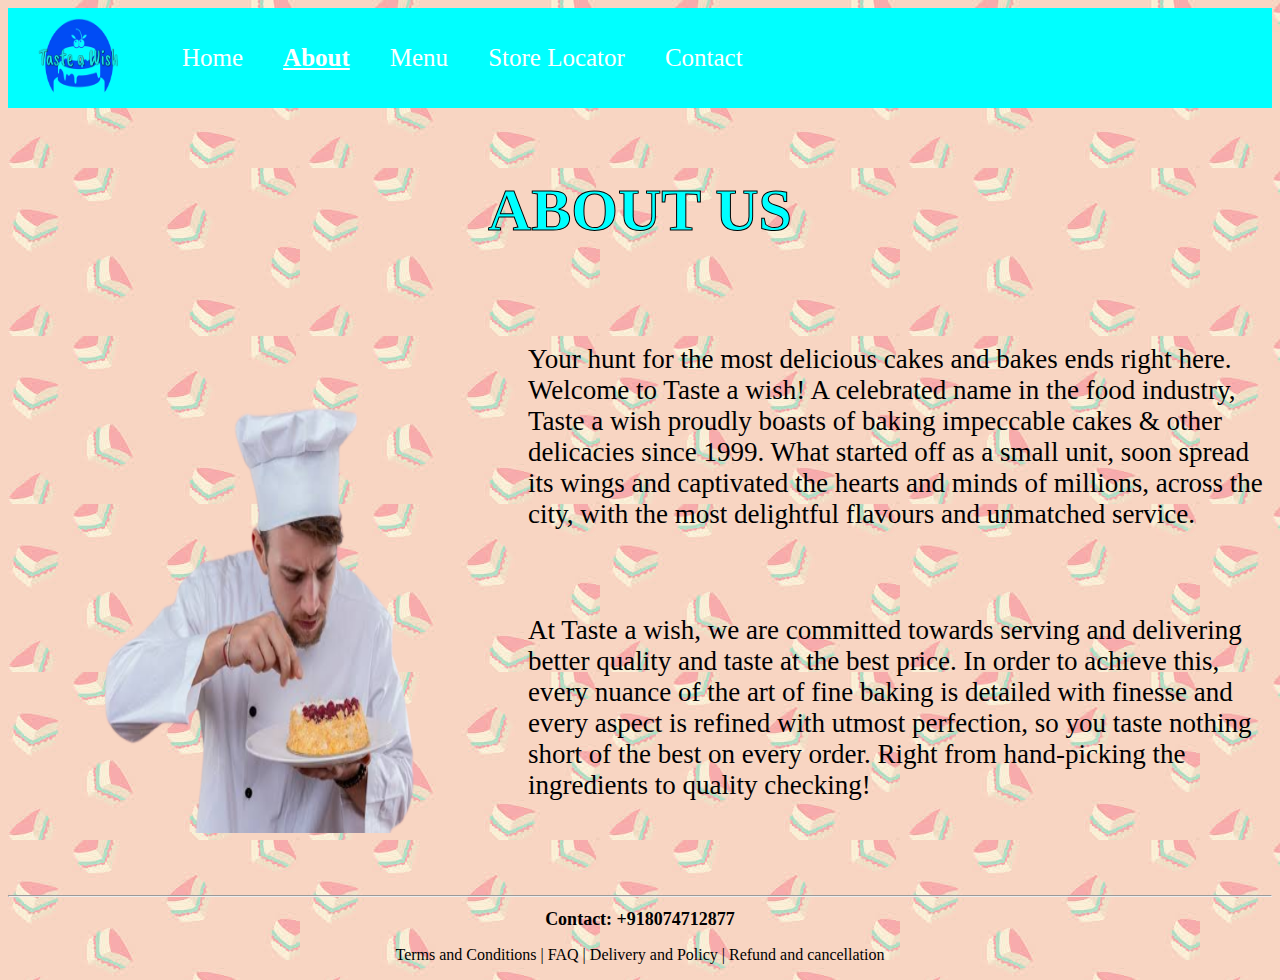
<file: Website/About Us.html>
<!doctype html>
<html lang="en">
<head>
    <meta charset="UTF-8">
    <meta http-equiv="X-UA-Compatible" content="IE=edge">
    <meta name="viewport" content="width=device-width, initial-scale=1.0">
	<link rel="stylesheet" href="mystyle2.css">
    <div w3-include-html="About Us.html"></div>
    <title>Taste a wish</title>
</head>
    <body>
        <header>
            <nav> 
                <img align="top" src="logo.png" alt="logo" style="float: left;width: 114px;height: 110px;padding-left: 30px;">
                <ul>
                    
                    <li><a href="contact.html">Contact</a></li>
                      <li><a href="Store Locator.html">Store Locator</a></li>
                      <li><a href="Menu.html">Menu</a></li>
                      <li><a href="About Us.html"><u><b>About</b></u></a></li>
                      <li><a href="index.html">Home</a></li>
                    </ul>
            </nav>
        </header> <br> 
        <h2 style="text-align: center;font-size: 60px;color: aqua;text-shadow: 25cm;font-family: 'Times New Roman', Times, serif;-webkit-text-stroke: 1cm;-webkit-text-stroke-color: black;-webkit-text-stroke-width: 1px;">ABOUT US</h2>
        <br>
        <div class="container">
            <div class="image">
              <img align="top" src="chef2.png" style="width: 500px;height: 520px;">
            </div>
            <div class="texts">
              <p> Your hunt for the most delicious cakes and bakes ends right here. Welcome to Taste a wish! A celebrated name in the food industry, Taste a wish proudly boasts of baking impeccable cakes & other delicacies since 1999. What started off as a small unit, soon spread its wings and captivated the hearts and minds of millions, across the city, with the most delightful flavours and unmatched service.</p>
           <br>
            <p >At Taste a wish, we are committed towards serving and delivering better quality and taste at the best price. In order to achieve this, every nuance of the art of fine baking is detailed with finesse and every aspect is refined with utmost perfection, so you taste nothing short of the best on every order. Right from hand-picking the ingredients to quality checking!</p>
        </div></div>
        <br>
      <br>
      <br>
      <hr>
      <h1 style="text-align: center;font-size: large;"> Contact: +918074712877</h1>
      <p style="text-align: center;font-size: medium;"> Terms and Conditions | FAQ | Delivery and Policy | Refund and cancellation</p>
    </body>
</html>
</file>
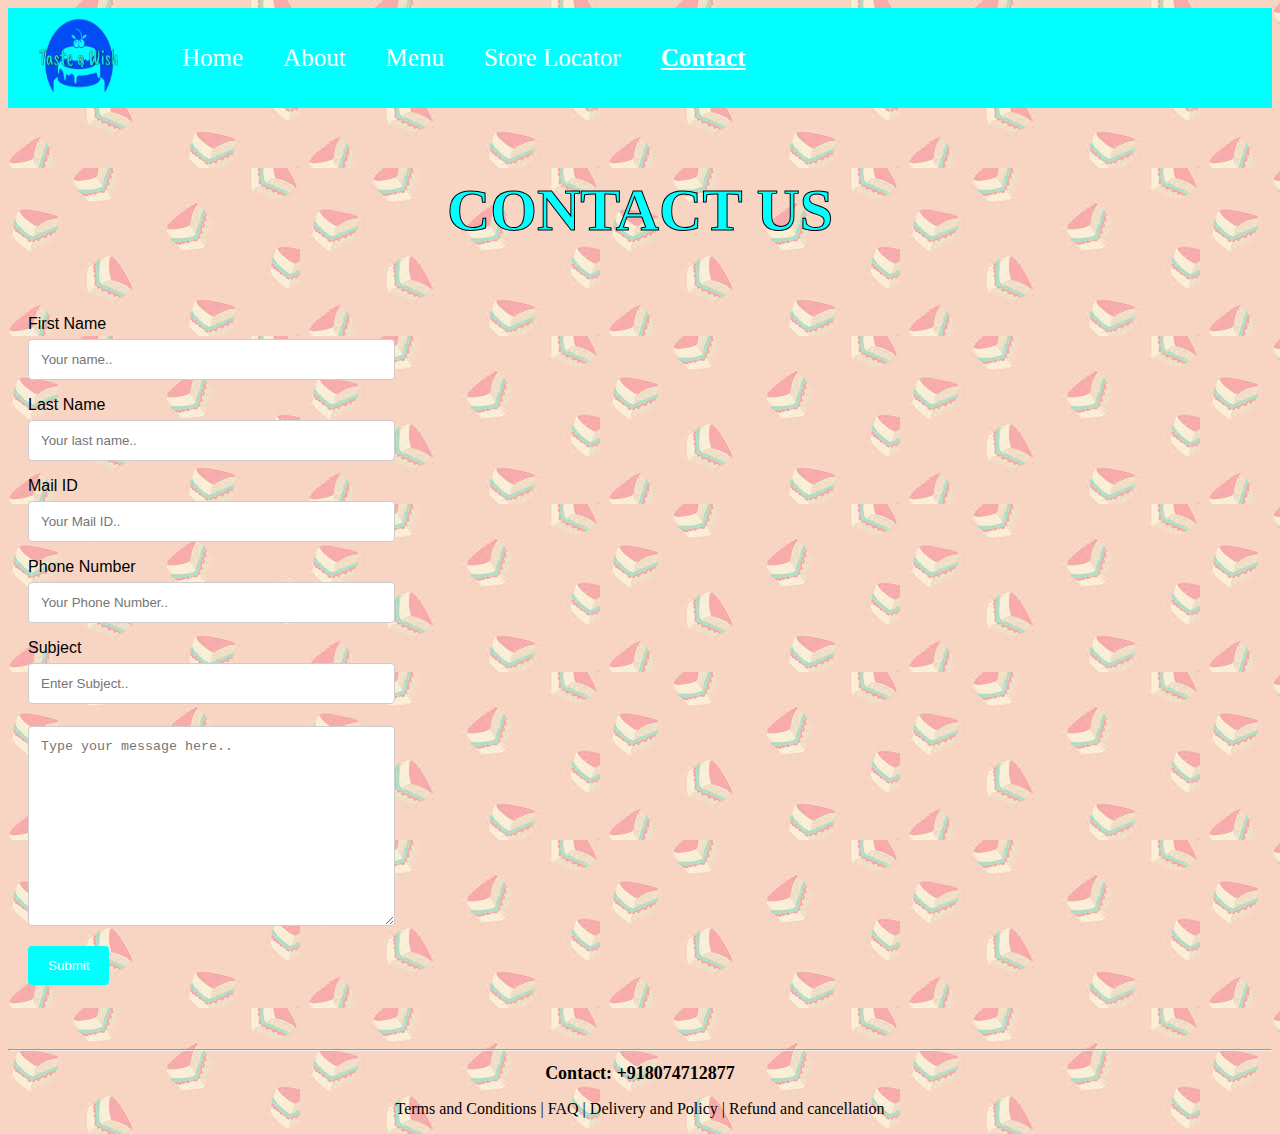
<file: Website/contact.html>
<!doctype html>
<html lang="en">
<head>
    <meta charset="UTF-8">
    <meta http-equiv="X-UA-Compatible" content="IE=edge">
    <meta name="viewport" content="width=device-width, initial-scale=1.0">
	<link rel="stylesheet" href="mystyle3.css">
    <div w3-include-html="contact.html"></div>
    <title>Taste a wish</title>
       
    </head>
    <body>
        <header>
            <nav> 
                <img src="logo.png" alt="logo" style="float: left;width: 114px;height: 110px;padding-left: 30px;">
                <ul>
                    
                    <li><a href="contact.html"><u><b>Contact</b></u></a></li>
                      <li><a href="Store Locator.html">Store Locator</a></li>
                      <li><a href="Menu.html">Menu</a></li>
                      <li><a href="About Us.html">About</a></li>
                      <li><a href="index.html">Home</a></li>
                    </ul>
            </nav>
        </header> <br>
        <h2 style="text-align: center;font-size: 60px;color: aqua;text-shadow: 25px;font-family: 'Times New Roman', Times, serif;-webkit-text-stroke: 1cm;-webkit-text-stroke-color: black;-webkit-text-stroke-width: 1px;">CONTACT US</h2>
        
<div class="form">
<form>
        <label for="fname">First Name</label><br>
        <input type="text" id="fname" name="firstname" placeholder="Your name.."> <br>
    
        <label for="lname">Last Name</label><br>
        <input type="text" id="lname" name="lastname" placeholder="Your last name.."><br>
        <label for="mail">Mail ID</label><br>
        <input type="text" id="mail" name="mailid" placeholder="Your Mail ID.."><br>
        <label for="phone">Phone Number</label><br>
        <input type="text" id="phone" name="phonenumber" placeholder="Your Phone Number.."><br>
        <label for="Subject">Subject</label><br>
        <input type="text" id="Subject" name="Subject" placeholder="Enter Subject.."><br>
        <textarea id="message" name="message" placeholder="Type your message here.." style="height:200px"></textarea><br>
        <input type="submit" value="Submit">

      </form> </div>
      
      <br>
      <br>
      <hr>
      <h1 style="text-align: center;font-size: large;"> Contact: +918074712877</h1>
      <p style="text-align: center;font-size: medium;"> Terms and Conditions | FAQ | Delivery and Policy | Refund and cancellation</p>
    </body>
</html>
</file>
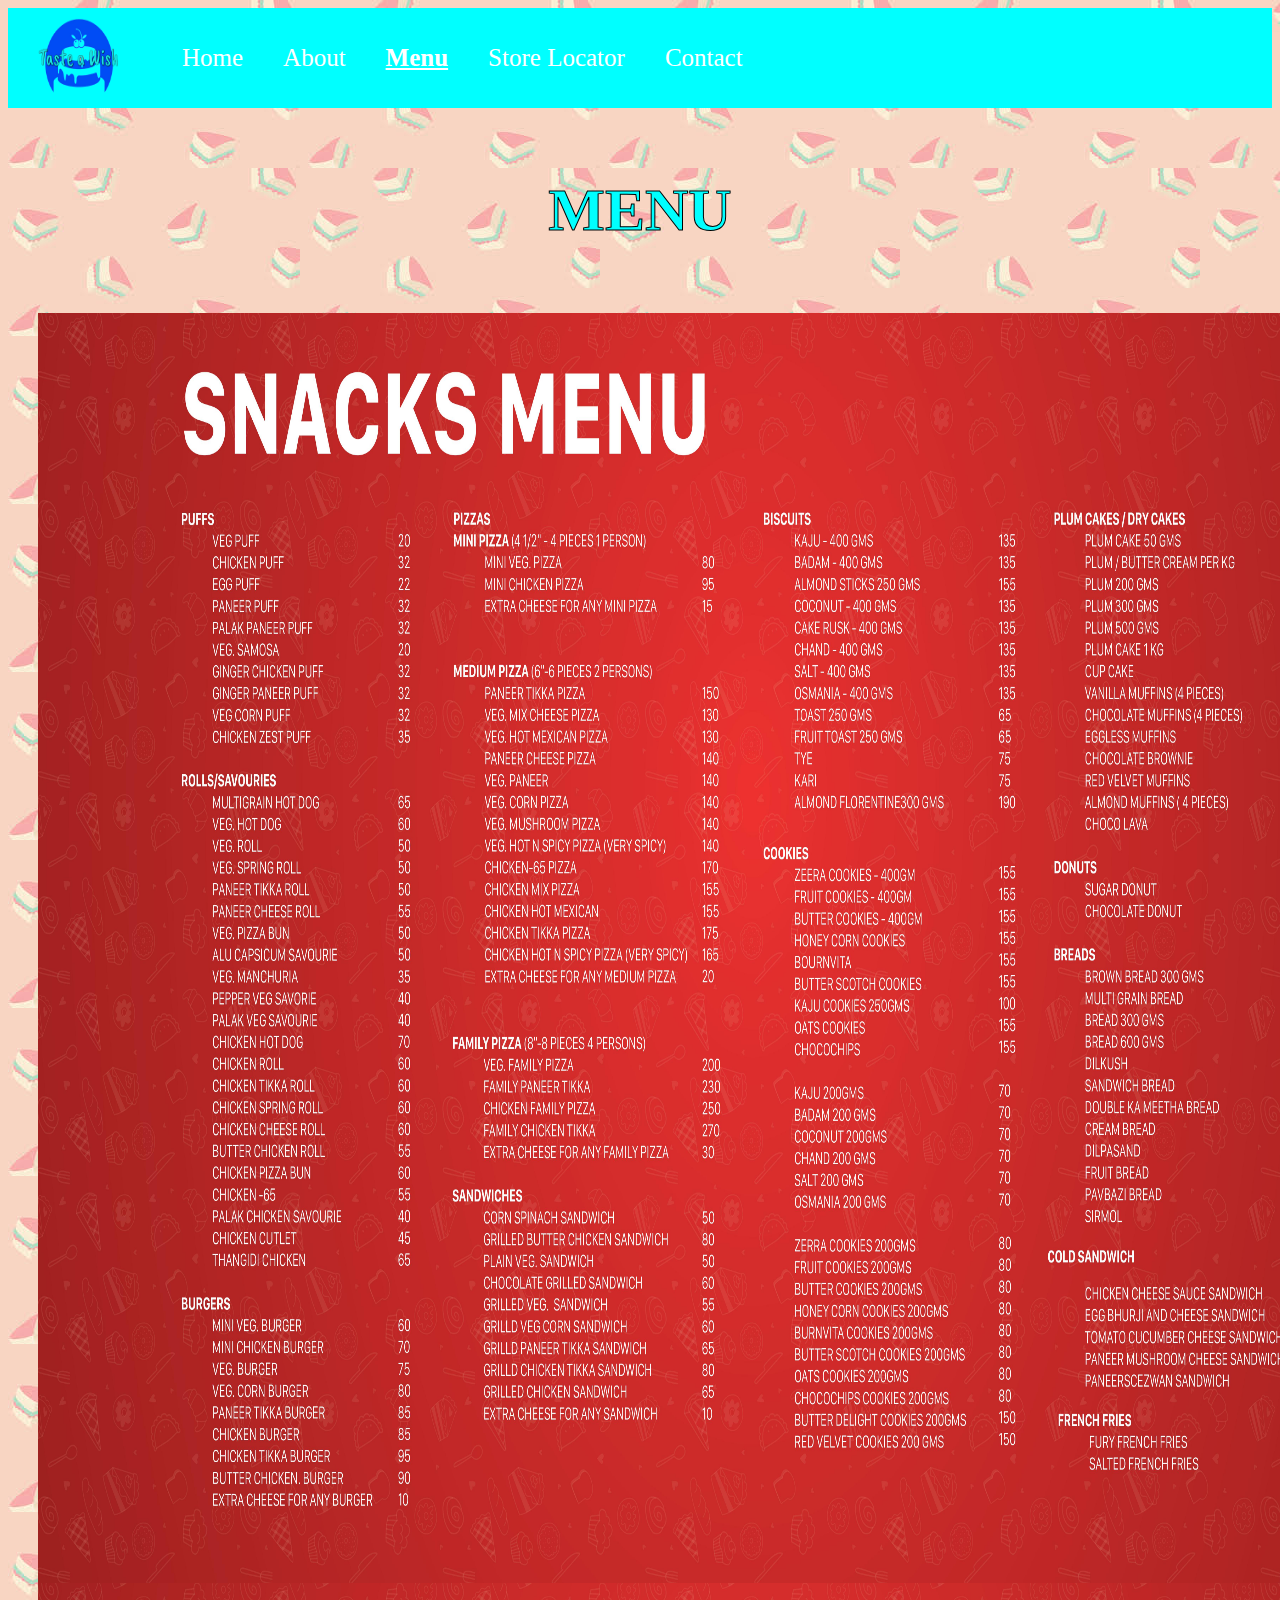
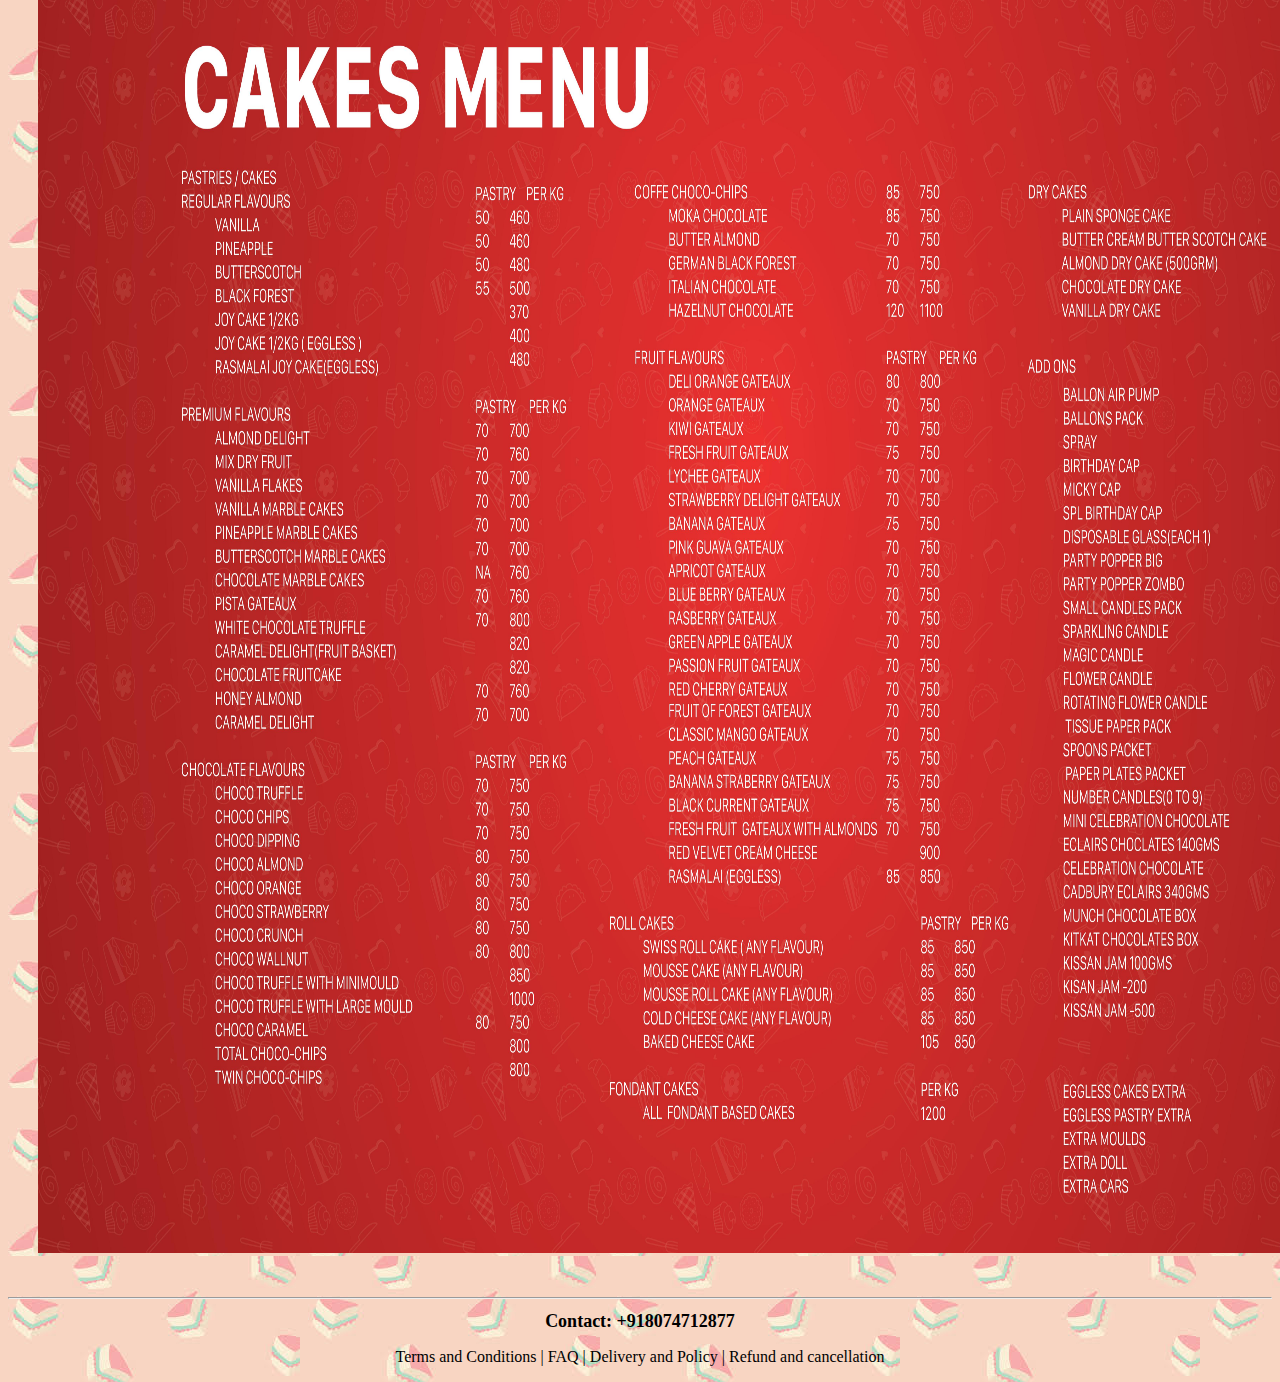
<file: Website/Menu.html>
<!doctype html>
<html lang="en">
<head>
    <meta charset="UTF-8">
    <meta http-equiv="X-UA-Compatible" content="IE=edge">
    <meta name="viewport" content="width=device-width, initial-scale=1.0">
	<link rel="stylesheet" href="mystyle.css">
    <div w3-include-html="Menu.html"></div>
    <title>Taste a wish</title>
    </head>
    <body>
        <header>
            <nav> 
                <img src="logo.png" alt="logo" style="float: left;width: 114px;height: 110px;padding-left: 30px;">
                <ul>
                  
                  <li><a href="contact.html">Contact</a></li>
                    <li><a href="Store Locator.html">Store Locator</a></li>
                    <li><a href="Menu.html"><u><b>Menu</b></u></a></li>
                    <li><a href="About Us.html">About</a></li>
                    <li><a href="index.html">Home</a></li>
                    </ul>
            </nav>
        </header> <br> 
        <h2 style="text-align: center;font-size: 60px;color: aqua;text-shadow: 25px;font-family: 'Times New Roman', Times, serif;-webkit-text-stroke: 1cm;-webkit-text-stroke-color: black;-webkit-text-stroke-width: 1px;">MENU</h2>
        <br>
        <img align="center" src="menu1.jpg" alt="menu" style="width: 1447px;height: 1270px;padding-left: 30px;"><br>
        <img align="center" src="menu2.jpg" alt="menu" style="width: 1447px;height: 1270px;padding-left: 30px;">
        <br>
        <br>
        <br>
        <hr>
        <h1 style="text-align: center;font-size: large;"> Contact: +918074712877</h1>
        
        <p style="text-align: center;font-size: medium;"> Terms and Conditions | FAQ | Delivery and Policy | Refund and cancellation</p>
      </body>
  </html>
</file>
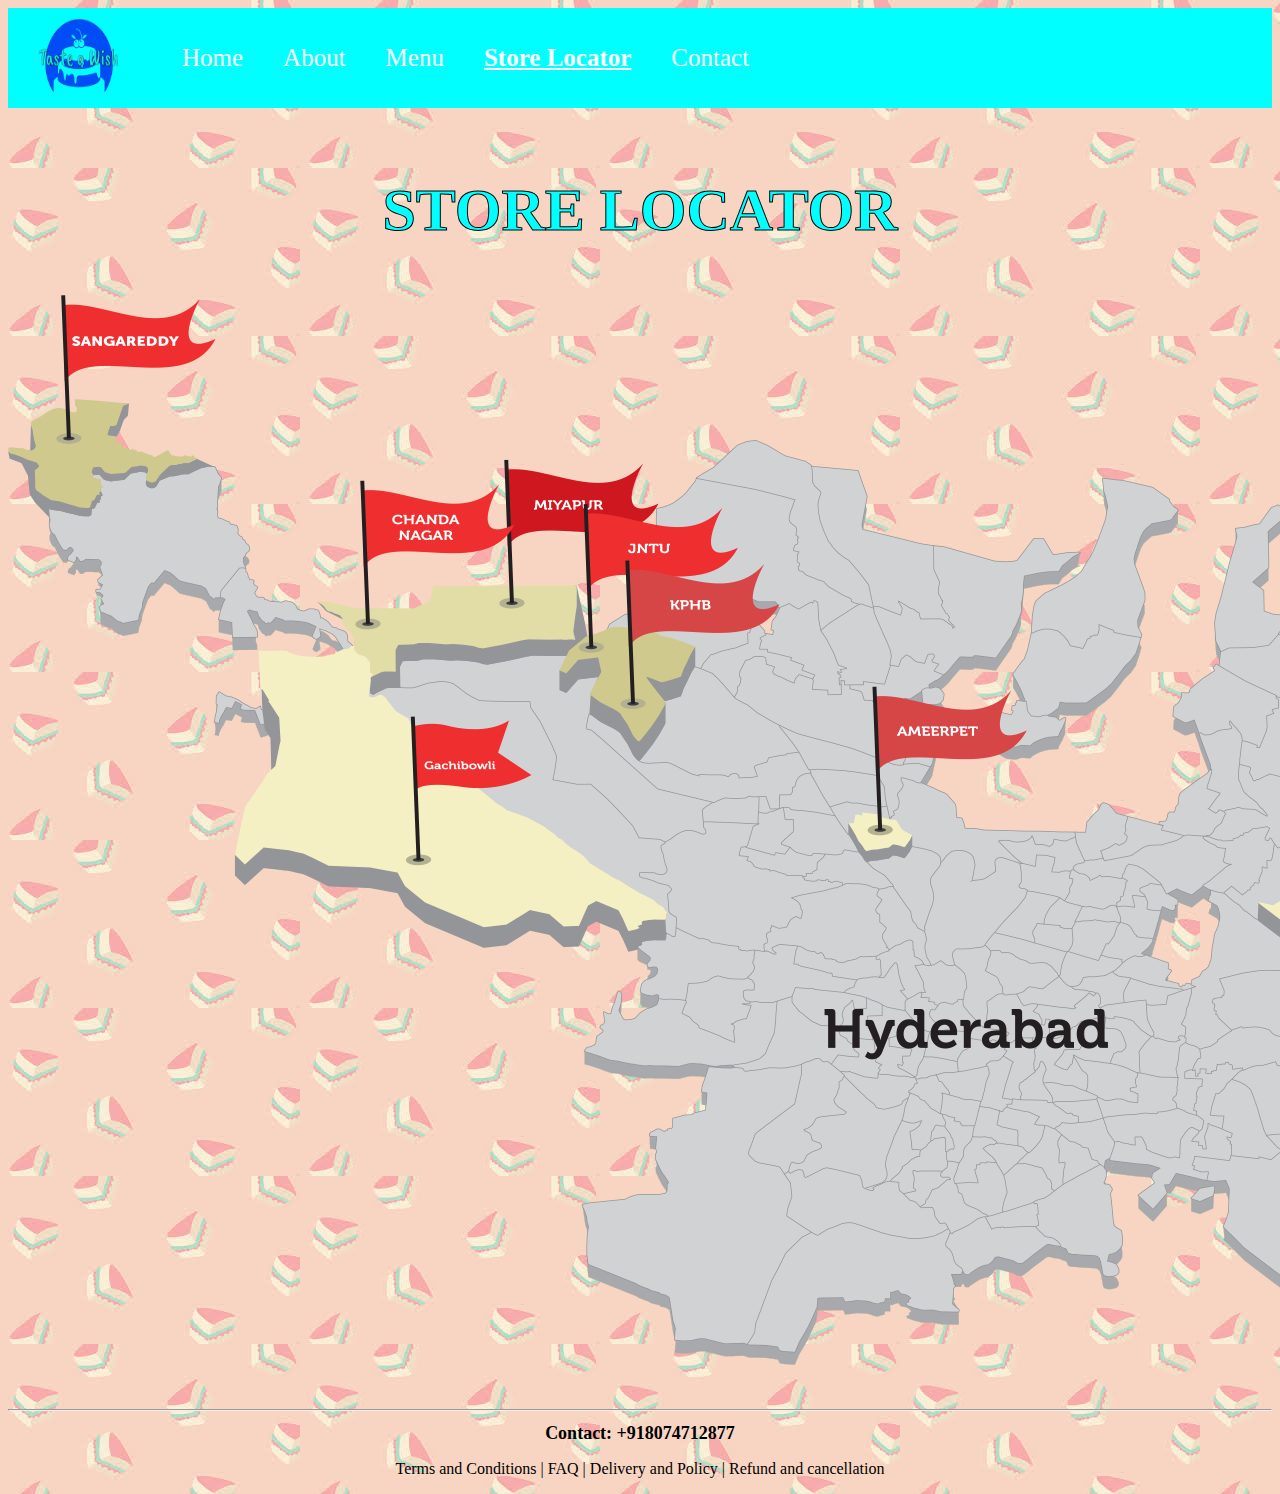
<file: Website/Store Locator.html>
<!doctype html>
<html lang="en">
<head>
    <meta charset="UTF-8">
    <meta http-equiv="X-UA-Compatible" content="IE=edge">
    <meta name="viewport" content="width=device-width, initial-scale=1.0">
	<link rel="stylesheet" href="mystyle.css">
    <div w3-include-html="Store Locator.html"></div>
    <title>Taste a wish</title>
       
    </head>
    <body>
        <header>
            <nav> 
                <img src="logo.png" alt="logo" style="float: left;width: 114px;height: 110px;padding-left: 30px;">
                <ul>
                    
                    <li><a href="contact.html">Contact</a></li>
                      <li><a href="Store Locator.html"><u><b>Store Locator</b></u></a></li>
                      <li><a href="Menu.html">Menu</a></li>
                      <li><a href="About Us.html">About</a></li>
                      <li><a href="index.html">Home</a></li>
                    </ul>
            </nav>
        </header> <br> 
        <h2 style="text-align: center;font-size: 60px;color: aqua;text-shadow: 25px;font-family: 'Times New Roman', Times, serif;-webkit-text-stroke: 1cm;-webkit-text-stroke-color: black;-webkit-text-stroke-width: 1px;">STORE LOCATOR</h2>
        <img align="center" src="store-locator.png" style="width: 1557px;height: 1070px;">
        <br>
        <br>
        <br>
        <hr>
        <h1 style="text-align: center;font-size: large;"> Contact: +918074712877</h1>
        
        <p style="text-align: center;font-size: medium;"> Terms and Conditions | FAQ | Delivery and Policy | Refund and cancellation</p>
      </body>
  </html>
</file>
<file: Website/mystyle2.css>
* {
  box-sizing: border-box;
}
nav{
    
    display:flex;
    background-color: aqua;
    color:white;
    height:100px;
    align-items: center;
    align-content: center;
  }
  ul li {
    font-size:25px;
        float: right;
        width: auto;
        list-style: none none outside;
        padding: 20px;
        align-items: center;
        align-content: center;
    text-decoration: none;    
    }
    body {
      background-image: url('background.jpg');
    }
    ul li a{
        float: right;
        text-decoration: none;
        color:white;
    }
    .container {
        display: flex;
        align-items: center;
        justify-content: center
      }
      
      img {
        align-items: center;
        top: 30px;
        width: 500px;
        height: 520px;
      }
      
      .image {
        flex-basis: 100%;
      }
      
      .texts {
        font-size: 27px;
        padding-left: 20px;
      }
</file>
<file: Website/mystyle3.css>
* {
  box-sizing: border-box;
}
nav{
    display: flex;
  background-color: aqua;
  color:white;
  height:100px;
  align-items: center;
  align-content: center;
}
body {
  background-image: url('background.jpg');
}
ul li {
  font-size:25px;
  text-align: right;
      float: right;
      width: auto;
      list-style: none none outside;
      padding: 20px;
      align-items: center;
      align-content: center;
  text-decoration: none;    
  }


  ul li a{
    text-align: right;
    float: right;
      text-decoration: none;
      color:white;
      
  }

.form {
    font-family: Arial, Helvetica, sans-serif;
    border-radius: 5px;
    padding: 20px;
}

input[type=text], select, textarea {
  width: 30%;
  padding: 12px;
  border: 1px solid #ccc;
  border-radius: 4px;
  box-sizing: border-box;
  margin-top: 6px;
  margin-bottom: 16px;
  resize: vertical;
}

input[type=submit] {
  background-color: aqua;
  color: white;
  padding: 12px 20px;
  border: none;
  border-radius: 4px;
  cursor: pointer;
}

input[type=submit]:hover {
  background-color: aqua;
}
</file>
<file: Website/mystyle.css>
* {
  box-sizing: border-box;
}
nav{
    display: flex;
  background-color: aqua;
  color:white;
  height:100px;
  align-items: center;
  align-content: center;
}
body {
  background-image: url('background.jpg');
}
ul li {
  font-size:25px;
  text-align: right;
      float: right;
      width: auto;
      list-style: none none outside;
      padding: 20px;
      align-items: center;
      align-content: center;
  text-decoration: none;    
  }


  ul li a{
    text-align: right;
    float: right;
      text-decoration: none;
      color:white;
      
  }
  
#slider {
	overflow: hidden;
}

@keyframes slider {
	0% { left: 0; }
	30% { left: 0; }
	33% { left: -100%; }
	63% { left: -100%; }
	66% { left: -200%; }
	95% { left: -200%; }
	100% { left: 0; }
}
#slider figure {
	width:301%;
	position: relative;
	animation: 9s slider infinite;
}

#slider figure:hover {
	/*animation-play-state: paused; enable for pause on hover*/
}
#slider figure img {
	width: 32.3333333443%;
	height : 100%;
	float: left;
}
</file>
